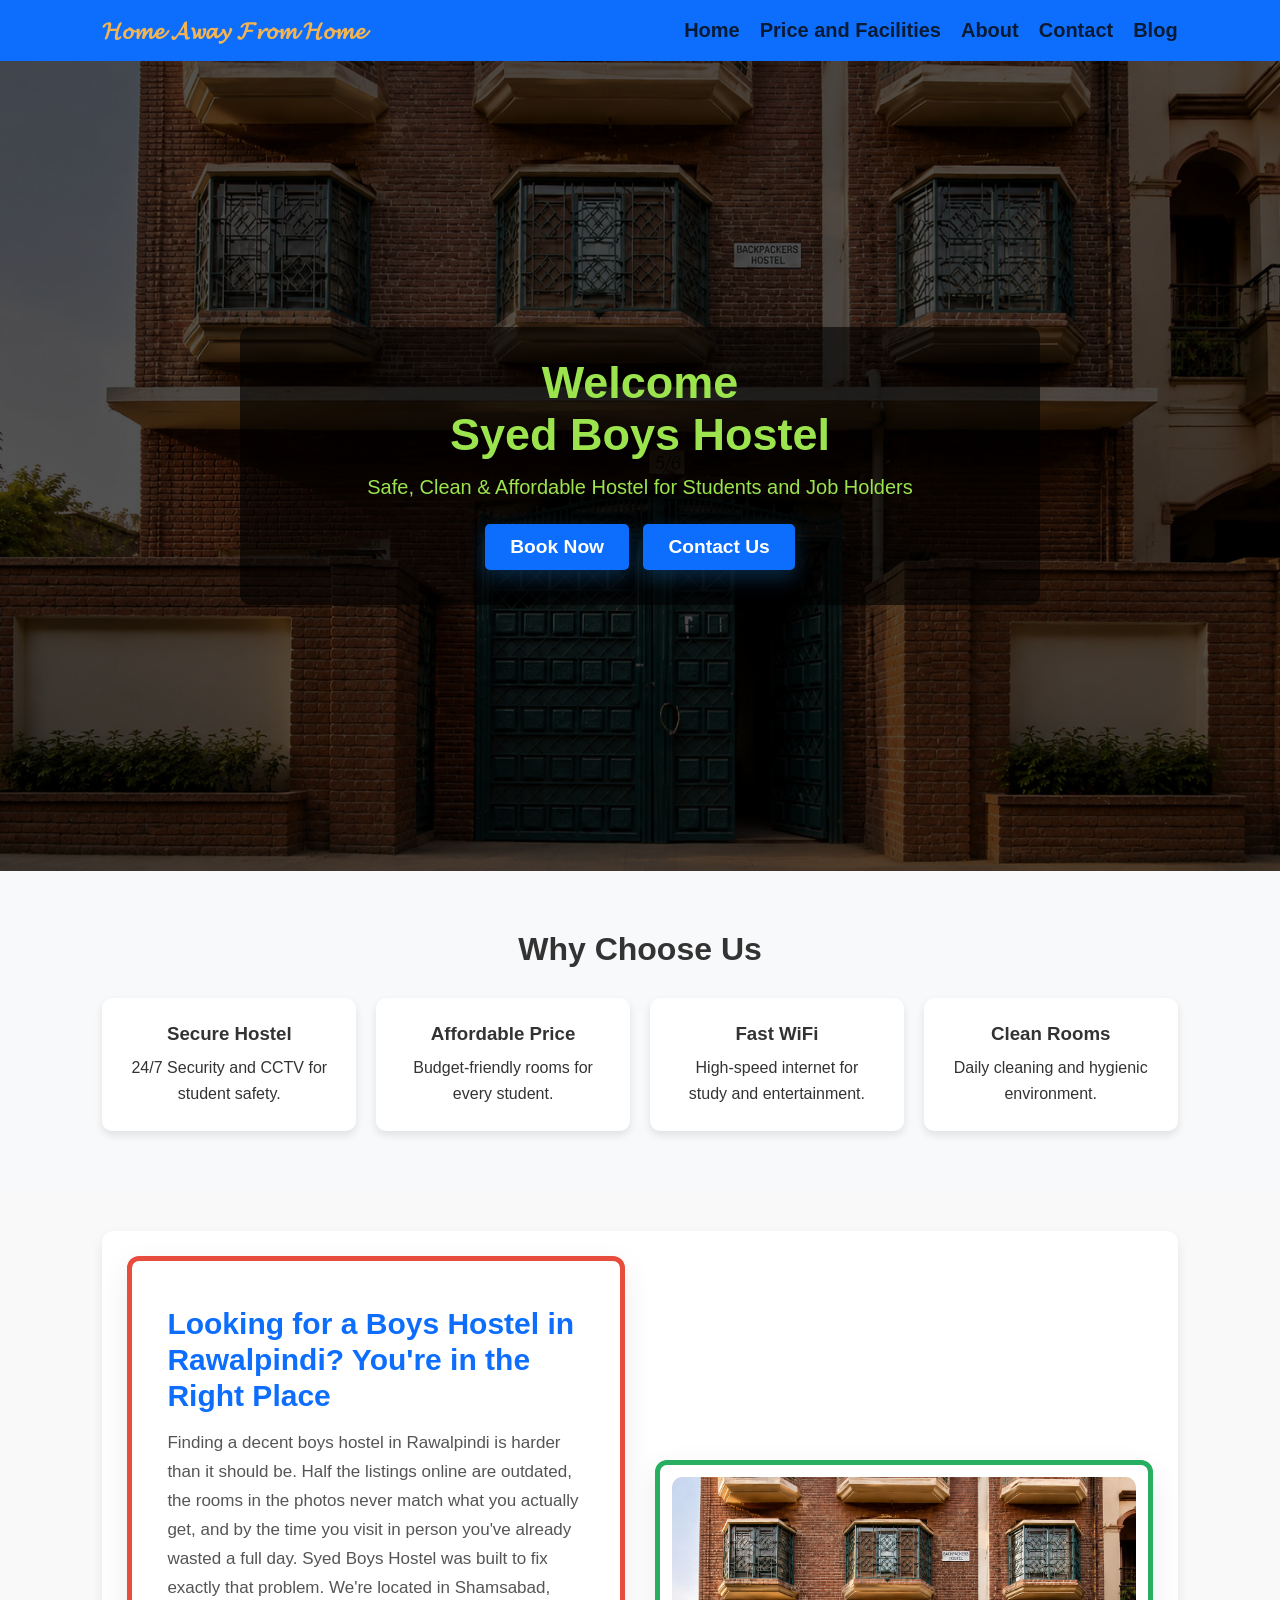
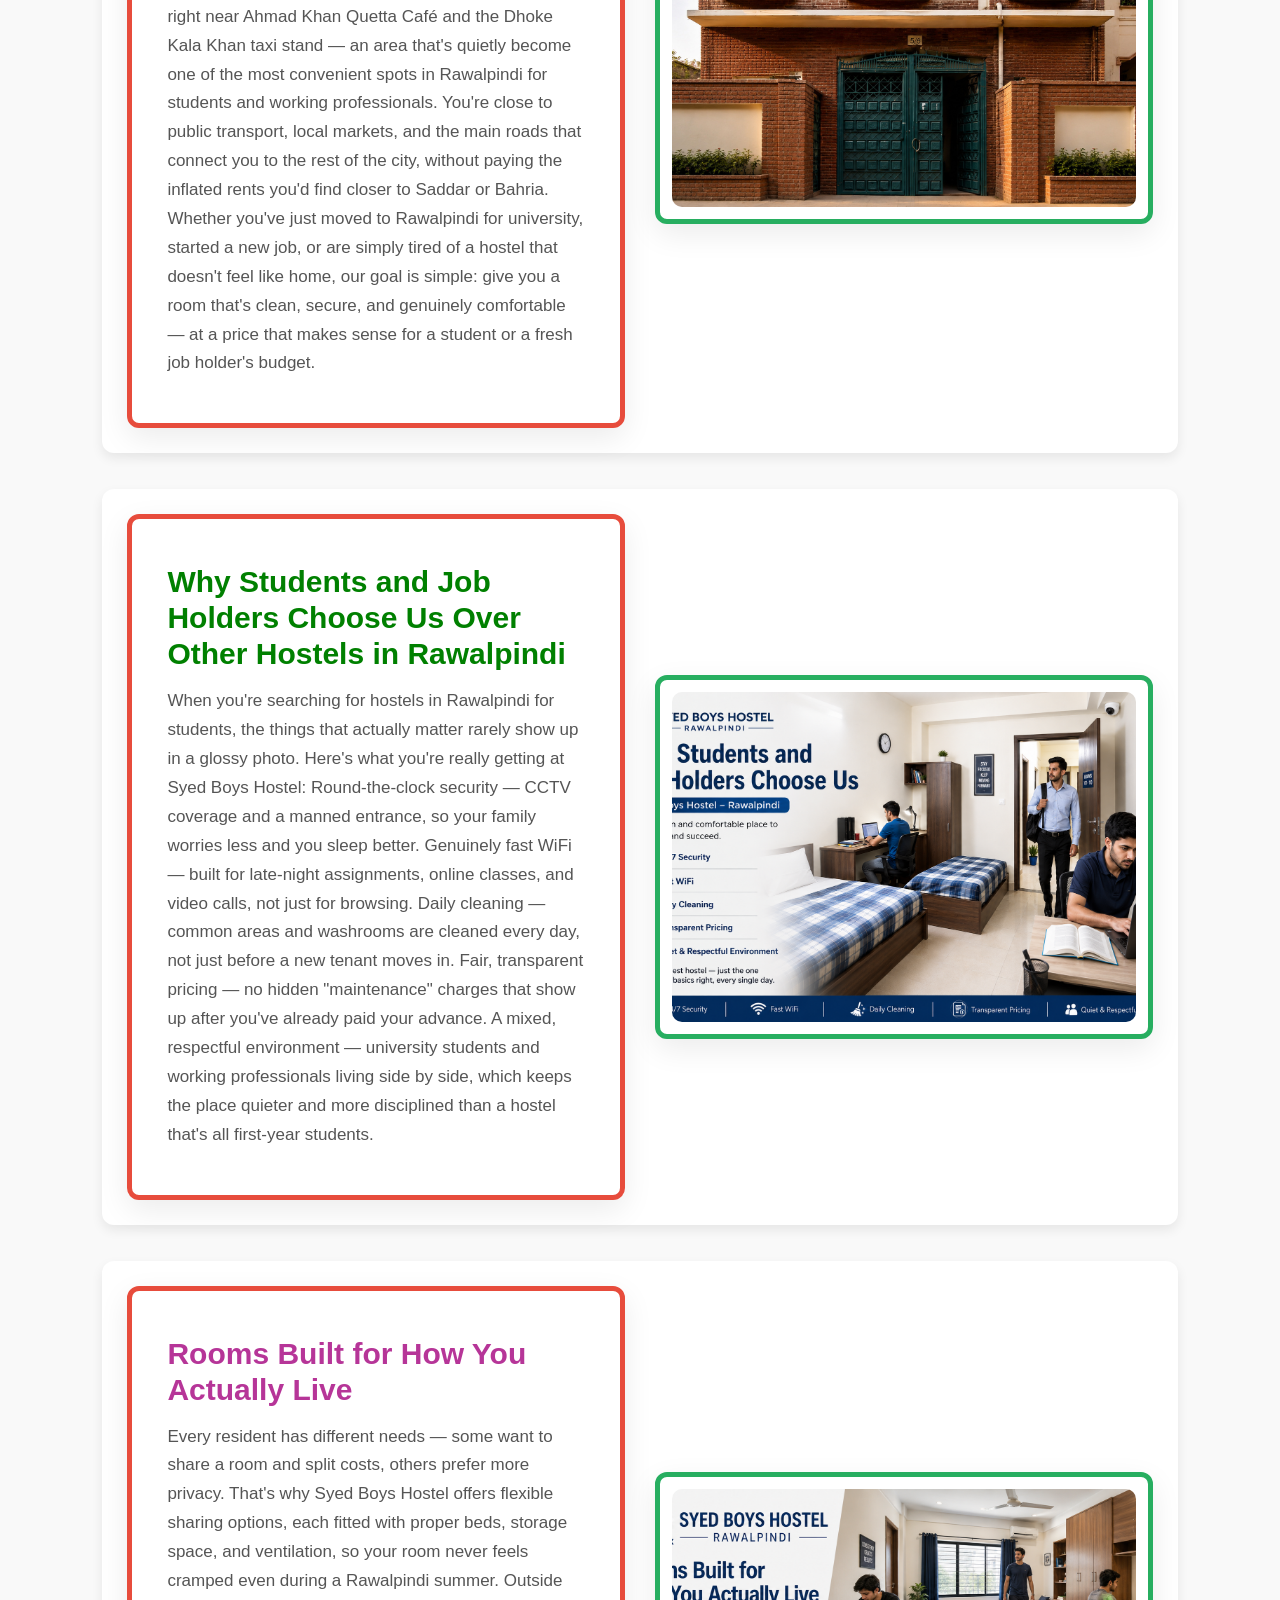
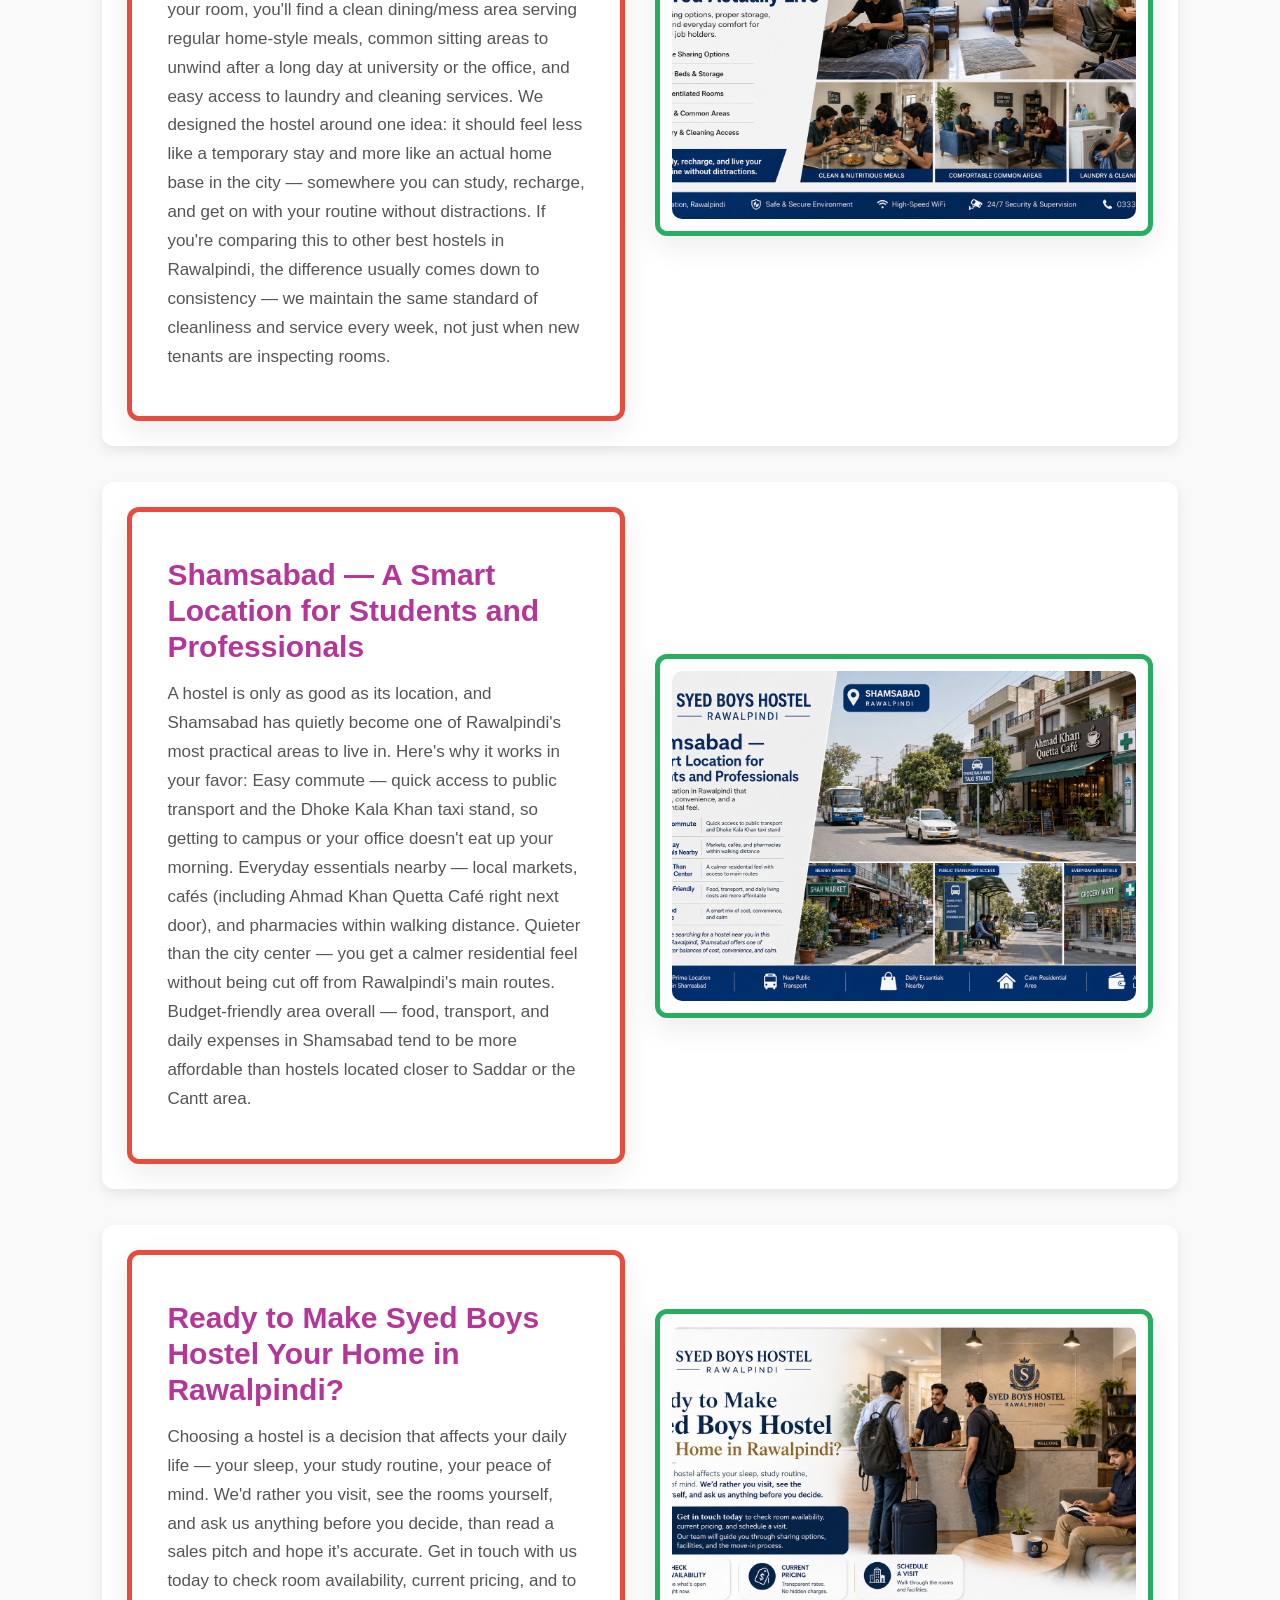
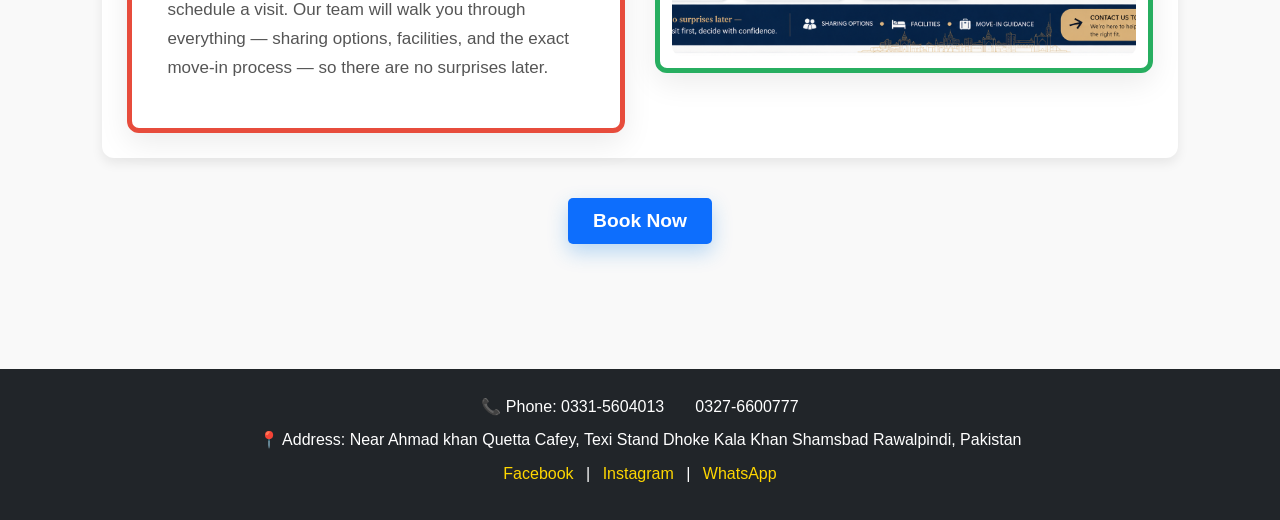
<file: index.html>
<!doctype html>
<html lang="en">
  <head>
    <meta charset="UTF-8" />
   
   <meta name="google-site-verification" content="VTOjFbCTFgJn0uRjR7vguTuKqLSE_9iSoyEocMWl_e0" />
    <meta name="viewport" content="width=device-width, initial-scale=1.0" />
    <meta
      name="description"
      content="Looking for a boys hostel in Rawalpindi? Syed Boys Hostel in Shamsabad offers safe, affordable rooms with WiFi, mess & security for students and job holders. Book your room today."
    />
    <title>Syed Boys Hostel</title>
    <link rel="stylesheet" href="css/style.css" />

    <style>
      * {
        margin: 0;
        padding: 0;
        box-sizing: border-box;
        font-family: Arial, sans-serif;
      }

      html {
        scroll-behavior: smooth;
      }

      body {
        background: #f8f9fa;
        color: #333;
        overflow-x: hidden;
      }

      img {
        max-width: 100%;
        display: block;
      }

      h1,
      h2,
      h3,
      p,
      a {
        overflow-wrap: break-word;
      }

      /* Navbar */
      nav {
        background: #0d6efd;
        padding: 15px 8%;
        display: flex;
        justify-content: space-between;
        align-items: center;
        gap: 20px;
      }

      .logo {
        color: #f3b552;
        font-size: 24px;
        font-weight: bold;
        line-height: 1.3;
      }

      nav ul {
        list-style: none;
        display: flex;
        align-items: center;
        gap: 20px;
      }

      nav ul li a {
        color: #070805cd;
        text-decoration: none;
        font-size: 20px;
        font-weight: bold;
      }

      nav ul li a:hover {
        color: #ffd700;
      }

      /* Hero Section */
      .hero {
        position: relative;
        height: 90vh;
        min-height: 520px;
        display: flex;
        justify-content: center;
        align-items: center;
        text-align: center;
        color: rgba(157, 230, 79, 0.994);
        padding: 20px;
        overflow: hidden;
      }

      .hero-bg {
        position: absolute;
        inset: 0;
        width: 100%;
        height: 100%;
        object-fit: cover;
        z-index: 1;
      }

      .hero::after {
        content: "";
        position: absolute;
        inset: 0;
        background: rgba(0, 0, 0, 0.35);
        z-index: 2;
      }

      .hero-content {
        position: relative;
        z-index: 3;
        background: rgba(0, 0, 0, 0.6);
        padding: 30px;
        border-radius: 10px;
        max-width: 800px;
        width: 100%;
      }

      .hero h1 {
        font-size: 45px;
        margin-bottom: 15px;
      }

      .hero p {
        font-size: 20px;
        margin-bottom: 20px;
      }

      .btn {
        display: inline-block;
        padding: 12px 25px;
        margin: 5px;
        background: #0d6efd;
        color: #fff;
        text-decoration: none;
        border-radius: 5px;
        font-weight: bold;
      }

      .btn:hover {
        background: #084298;
      }

      /* Why Choose Us */
      .section {
        padding: 60px 8%;
        text-align: center;
      }

      .section h2 {
        font-size: 32px;
        margin-bottom: 30px;
      }

      .features {
        display: grid;
        grid-template-columns: repeat(auto-fit, minmax(220px, 1fr));
        gap: 20px;
      }

      .card {
        background: #fff;
        padding: 25px;
        border-radius: 10px;
        box-shadow: 0 4px 8px rgba(0, 0, 0, 0.1);
      }

      .card h3 {
        margin-bottom: 10px;
      }

      .card p {
        line-height: 1.6;
      }

      /* New Section */
      .new-sec {
        padding: 40px 8% 60px;
      }

      .container {
        display: grid;
        grid-template-columns: 1fr 1fr;
        gap: 30px;
        align-items: center;
        background: #fff;
        padding: 25px;
        border-radius: 12px;
        box-shadow: 0 5px 12px rgba(0, 0, 0, 0.08);
      }

      .new-text h2 {
        font-size: 30px;
        margin-bottom: 15px;
      }

      .new-text p {
        font-size: 17px;
        line-height: 1.7;
        text-align: left;
      }

      .image-side img {
        width: 100%;
        height: 330px;
        object-fit: cover;
        border-radius: 10px;
      }

      .center-btn {
        text-align: center;
        margin-top: 35px;
      }

      /* Gallery */
      .gallery {
        display: grid;
        grid-template-columns: repeat(auto-fit, minmax(250px, 1fr));
        gap: 15px;
      }

      .gallery img {
        width: 100%;
        height: 220px;
        object-fit: cover;
        border-radius: 10px;
      }

      /* Footer */
      footer {
        background: #212529;
        color: #fff;
        text-align: center;
        padding: 25px;
      }

      footer p {
        line-height: 1.6;
        margin-bottom: 8px;
      }

      footer a {
        color: #ffd700;
        text-decoration: none;
        margin: 0 8px;
      }

      /* Tablet Responsive */
      @media (max-width: 992px) {
        nav {
          padding: 15px 5%;
        }

        .logo {
          font-size: 22px;
        }

        nav ul {
          gap: 14px;
        }

        nav ul li a {
          font-size: 17px;
        }

        .hero h1 {
          font-size: 38px;
        }

        .container {
          gap: 22px;
        }

        .new-text h2 {
          font-size: 26px;
        }

        .new-text p {
          font-size: 16px;
        }

        .image-side img {
          height: 280px;
        }
      }

      /* Mobile Responsive */
      @media (max-width: 768px) {
        nav {
          flex-direction: column;
          padding: 15px 5%;
          text-align: center;
        }

        .logo {
          font-size: 21px;
          width: 100%;
        }

        nav ul {
          margin-top: 8px;
          flex-wrap: wrap;
          justify-content: center;
          gap: 12px;
          width: 100%;
        }

        nav ul li a {
          font-size: 16px;
        }

        .hero {
          height: auto;
          min-height: 460px;
          padding: 35px 15px;
        }

        .hero-content {
          padding: 24px 18px;
        }

        .hero h1 {
          font-size: 32px;
        }

        .hero p {
          font-size: 17px;
          line-height: 1.5;
        }

        .btn {
          padding: 11px 20px;
          font-size: 15px;
        }

        .section {
          padding: 45px 5%;
        }

        .section h2 {
          font-size: 28px;
        }

        .features {
          grid-template-columns: 1fr;
        }

        .new-sec {
          padding: 35px 5% 50px;
        }

        .container {
          grid-template-columns: 1fr;
          padding: 20px;
        }

        .new-text h2 {
          font-size: 24px;
          text-align: center;
        }

        .new-text p {
          font-size: 16px;
          text-align: left;
        }

        .image-side img {
          height: 260px;
        }

        footer {
          padding: 22px 15px;
        }

        footer a {
          display: inline-block;
          margin-top: 6px;
        }
      }

      /* Small Mobile Responsive */
      @media (max-width: 480px) {
        .logo {
          font-size: 19px;
        }

        nav ul {
          flex-direction: column;
          gap: 8px;
        }

        nav ul li a {
          font-size: 15px;
        }

        .hero {
          min-height: 420px;
        }

        .hero-content {
          padding: 22px 15px;
        }

        .hero h1 {
          font-size: 28px;
        }

        .hero p {
          font-size: 15px;
        }

        .btn {
          width: 100%;
          margin: 6px 0;
          text-align: center;
        }

        .section {
          padding: 35px 4%;
        }

        .section h2 {
          font-size: 25px;
        }

        .card {
          padding: 20px;
        }

        .new-sec {
          padding: 30px 4% 45px;
        }

        .container {
          padding: 18px;
          border-radius: 10px;
        }

        .new-text h2 {
          font-size: 22px;
        }

        .new-text p {
          font-size: 15px;
          line-height: 1.6;
        }

        .image-side img {
          height: 220px;
        }

        footer p {
          font-size: 14px;
        }
      }

      /* Extra Small Mobile Responsive */
      @media (max-width: 360px) {
        .logo {
          font-size: 17px;
        }

        nav ul li a {
          font-size: 14px;
        }

        .hero h1 {
          font-size: 24px;
        }

        .hero p {
          font-size: 14px;
        }

        .hero-content {
          padding: 18px 12px;
        }

        .new-text h2 {
          font-size: 20px;
        }

        .new-text p {
          font-size: 14px;
        }

        .image-side img {
          height: 190px;
        }
      }
    </style>
  </head>

  <body>
    <!-- Navbar -->
    <nav>
      <div class="logo">𝓗𝓸𝓶𝓮 𝓐𝔀𝓪𝔂 𝓕𝓻𝓸𝓶 𝓗𝓸𝓶𝓮</div>

      <ul class="nav-links">
        <li><a href="index.html">Home</a></li>
        <li><a href="Price and Facilities.html">Price and Facilities</a></li>
        <li><a href="about.html">About</a></li>
        <li><a href="contact.html">Contact</a></li>
        <li><a href="blog.html">Blog</a></li>
      </ul>
    </nav>

    <!-- Hero Section -->
    <section class="hero">
      <!-- Background Image -->
      <img src="sbh front pic.jpg" alt="Syed Boys Hostel" class="hero-bg" />

      <!-- Content -->
      <div class="hero-content">
        <h1>
          Welcome <br />
          Syed Boys Hostel
        </h1>
        <p>Safe, Clean & Affordable Hostel for Students and Job Holders</p>
        <a href="Price and Facilities.html" class="btn">Book Now</a>
        <a href="contact.html" class="btn">Contact Us</a>
      </div>
    </section>

    <!-- Why Choose Us -->
    <section class="section">
      <h2>Why Choose Us</h2>
      <div class="features">
        <div class="card">
          <h3>Secure Hostel</h3>
          <p>24/7 Security and CCTV for student safety.</p>
        </div>

        <div class="card">
          <h3>Affordable Price</h3>
          <p>Budget-friendly rooms for every student.</p>
        </div>

        <div class="card">
          <h3>Fast WiFi</h3>
          <p>High-speed internet for study and entertainment.</p>
        </div>

        <div class="card">
          <h3>Clean Rooms</h3>
          <p>Daily cleaning and hygienic environment.</p>
        </div>
      </div>
    </section>

    <section class="new-sec">
      <div class="container">
        <!-- Left: Text -->
        <div class="new-text">
          <h2 style="color: #0d6efd">
            Looking for a Boys Hostel in Rawalpindi? You're in the Right Place
          </h2>
          <p>
            Finding a decent boys hostel in Rawalpindi is harder than it should
            be. Half the listings online are outdated, the rooms in the photos
            never match what you actually get, and by the time you visit in
            person you've already wasted a full day. Syed Boys Hostel was built
            to fix exactly that problem. We're located in Shamsabad, right near
            Ahmad Khan Quetta Café and the Dhoke Kala Khan taxi stand — an area
            that's quietly become one of the most convenient spots in Rawalpindi
            for students and working professionals. You're close to public
            transport, local markets, and the main roads that connect you to the
            rest of the city, without paying the inflated rents you'd find
            closer to Saddar or Bahria. Whether you've just moved to Rawalpindi
            for university, started a new job, or are simply tired of a hostel
            that doesn't feel like home, our goal is simple: give you a room
            that's clean, secure, and genuinely comfortable — at a price that
            makes sense for a student or a fresh job holder's budget.
          </p>
        </div>

        <!-- Right: Image -->
        <div class="image-side">
          <img src="sbh front pic.jpg" alt="Description" />
        </div>
      </div>

      <br /><br />

      <div class="container">
        <!-- Left: Text -->
        <div class="new-text">
          <h2 style="color: green">
            Why Students and Job Holders Choose Us Over Other Hostels in
            Rawalpindi
          </h2>
          <p>
            When you're searching for hostels in Rawalpindi for students, the
            things that actually matter rarely show up in a glossy photo. Here's
            what you're really getting at Syed Boys Hostel: Round-the-clock
            security — CCTV coverage and a manned entrance, so your family
            worries less and you sleep better. Genuinely fast WiFi — built for
            late-night assignments, online classes, and video calls, not just
            for browsing. Daily cleaning — common areas and washrooms are
            cleaned every day, not just before a new tenant moves in. Fair,
            transparent pricing — no hidden "maintenance" charges that show up
            after you've already paid your advance. A mixed, respectful
            environment — university students and working professionals living
            side by side, which keeps the place quieter and more disciplined
            than a hostel that's all first-year students.
          </p>
        </div>

        <!-- Right: Image -->
        <div class="image-side">
          <img src="para 2 pic.png" alt="Description" />
        </div>
      </div>

      <br /><br />

      <div class="container">
        <!-- Left: Text -->
        <div class="new-text">
          <h2 style="color: #b63598">Rooms Built for How You Actually Live</h2>
          <p>
            Every resident has different needs — some want to share a room and
            split costs, others prefer more privacy. That's why Syed Boys Hostel
            offers flexible sharing options, each fitted with proper beds,
            storage space, and ventilation, so your room never feels cramped
            even during a Rawalpindi summer. Outside your room, you'll find a
            clean dining/mess area serving regular home-style meals, common
            sitting areas to unwind after a long day at university or the
            office, and easy access to laundry and cleaning services. We
            designed the hostel around one idea: it should feel less like a
            temporary stay and more like an actual home base in the city —
            somewhere you can study, recharge, and get on with your routine
            without distractions. If you're comparing this to other best hostels
            in Rawalpindi, the difference usually comes down to consistency — we
            maintain the same standard of cleanliness and service every week,
            not just when new tenants are inspecting rooms.
          </p>
        </div>

        <!-- Right: Image -->
        <div class="image-side">
          <img src="para 3 pic.png" alt="Description" />
        </div>
      </div>

      <br /><br />

      <div class="container">
        <!-- Left: Text -->
        <div class="new-text">
          <h2 style="color: #b63598">
            Shamsabad — A Smart Location for Students and Professionals
          </h2>
          <p>
            A hostel is only as good as its location, and Shamsabad has quietly
            become one of Rawalpindi's most practical areas to live in. Here's
            why it works in your favor: Easy commute — quick access to public
            transport and the Dhoke Kala Khan taxi stand, so getting to campus
            or your office doesn't eat up your morning. Everyday essentials
            nearby — local markets, cafés (including Ahmad Khan Quetta Café
            right next door), and pharmacies within walking distance. Quieter
            than the city center — you get a calmer residential feel without
            being cut off from Rawalpindi's main routes. Budget-friendly area
            overall — food, transport, and daily expenses in Shamsabad tend to
            be more affordable than hostels located closer to Saddar or the
            Cantt area.
          </p>
        </div>

        <!-- Right: Image -->
        <div class="image-side">
          <img src="para 4 pic.png" alt="Description" />
        </div>
      </div>

      <br /><br />

      <div class="container">
        <!-- Left: Text -->
        <div class="new-text">
          <h2 style="color: #b63598">
            Ready to Make Syed Boys Hostel Your Home in Rawalpindi?
          </h2>
          <p>
            Choosing a hostel is a decision that affects your daily life — your
            sleep, your study routine, your peace of mind. We'd rather you
            visit, see the rooms yourself, and ask us anything before you
            decide, than read a sales pitch and hope it's accurate. Get in touch
            with us today to check room availability, current pricing, and to
            schedule a visit. Our team will walk you through everything —
            sharing options, facilities, and the exact move-in process — so
            there are no surprises later.
          </p>
        </div>

        <!-- Right: Image -->
        <div class="image-side">
          <img src="para 5 pic.png" alt="Description" />
        </div>
      </div>

      <!-- Centered Blue Button -->
      <div class="center-btn">
        <a href="contact.html" class="btn">Book Now</a>
      </div>
    </section>

    <!-- Footer -->
    <footer>
      <p>📞 Phone: 0331-5604013 &nbsp;&nbsp;&nbsp;&nbsp;&nbsp; 0327-6600777</p>
      <p>
        📍 Address: Near Ahmad khan Quetta Cafey, Texi Stand Dhoke Kala Khan
        Shamsbad Rawalpindi, Pakistan
      </p>
      <p>
        <a href="https://www.facebook.com/share/1LZ9nNfC3T/">Facebook</a> |
        <a href="#">Instagram</a> |
        <a href="https://wa.me/+923276600777">WhatsApp</a>
      </p>
    </footer>
  </body>
</html>
</file>
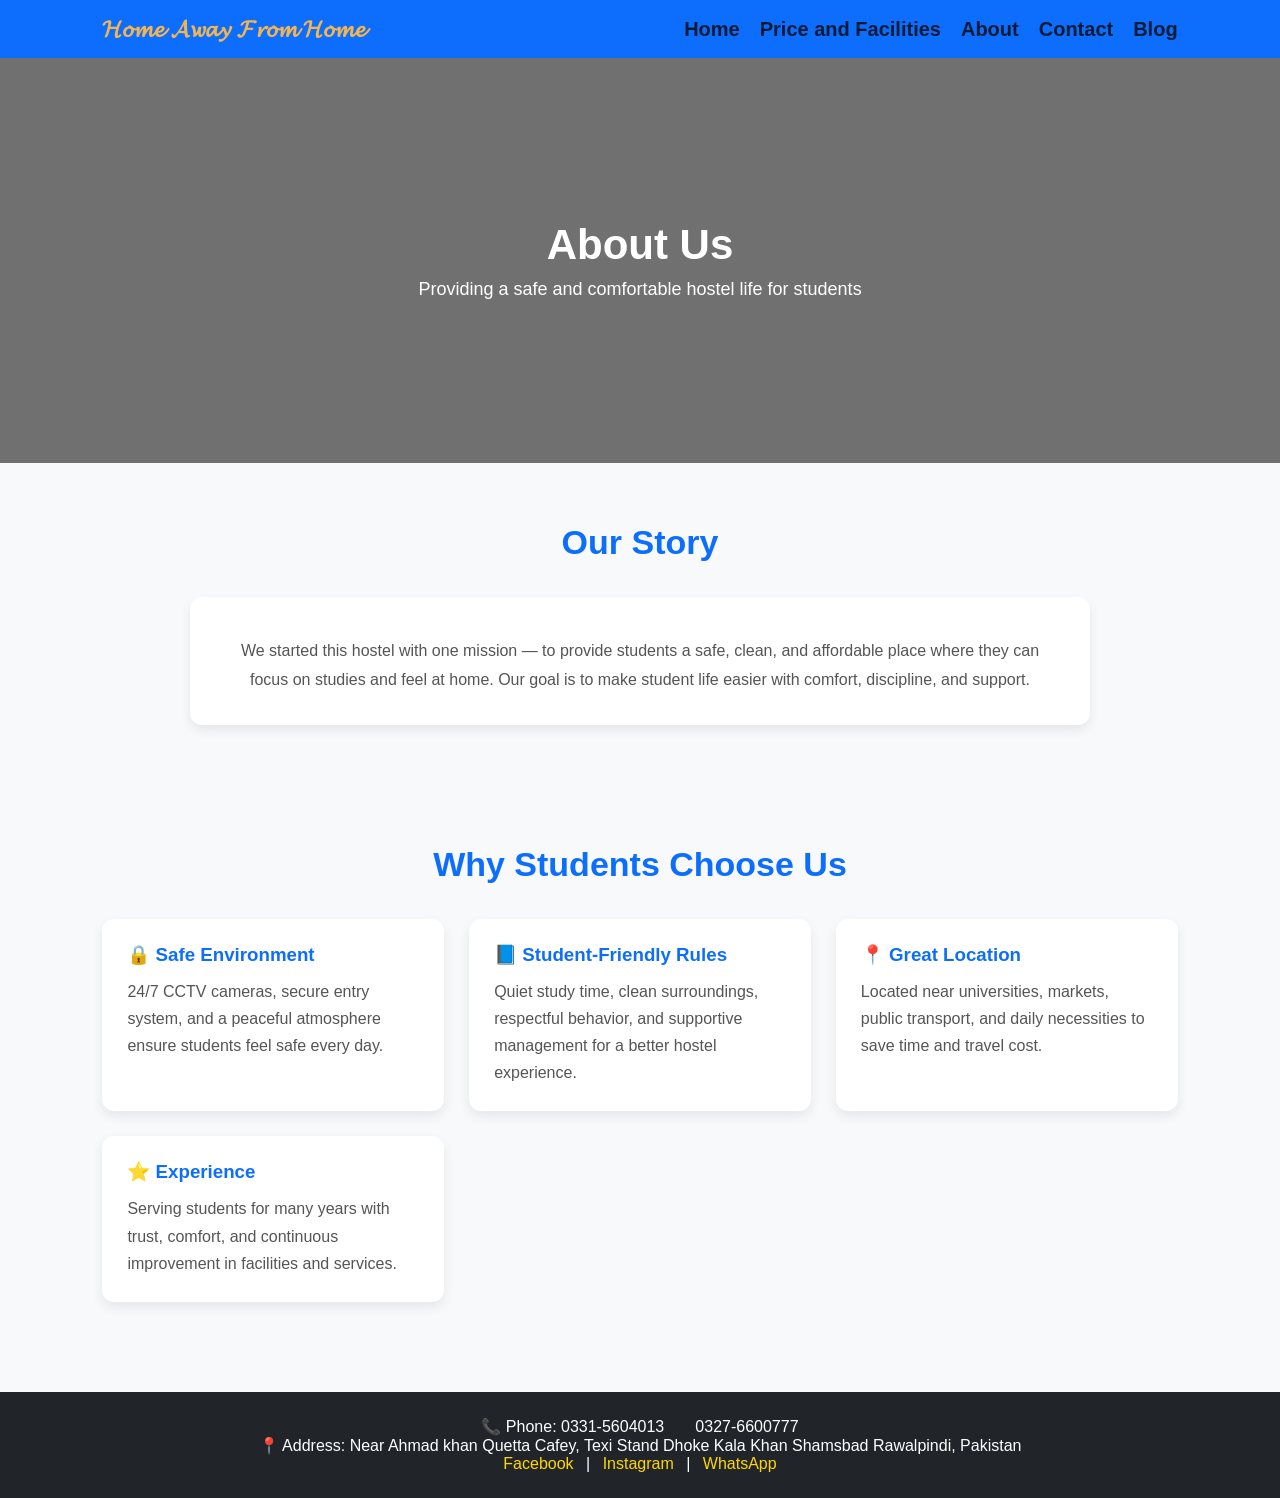
<file: about.html>
<!DOCTYPE html>
<html lang="en">
<head>
<meta charset="UTF-8">
<meta name="viewport" content="width=device-width, initial-scale=1.0">
<title>About Us - My Hostel</title>

<style>
*{
    margin:0;
    padding:0;
    box-sizing:border-box;
    font-family:Arial, sans-serif;
}

body{
    background:#f8f9fa;
    color:#333;
}

/* Navbar */
nav{
    background:#0d6efd;
    padding:15px 8%;
    display:flex;
    justify-content:space-between;
    align-items:center;
}

.logo{
    color:#f3b552;
    font-size:24px;
    font-weight:bold;
}

nav ul{
    list-style:none;
    display:flex;
    gap:20px;
}

nav ul li a{
    color:#070805cd;
    text-decoration:none;
    font-size:20px;
    font-weight:bold;
}

nav ul li a:hover{
    color:#ffd700;
}

/* Hero */
.hero{
    background:linear-gradient(rgba(0,0,0,0.55),rgba(0,0,0,0.55)),
    url('https://images.unsplash.com/photo-1522708323590-d24dbb6b0267?auto=format&fit=crop&w=1500&q=80') center/cover;
    height:45vh;
    display:flex;
    justify-content:center;
    align-items:center;
    text-align:center;
    color:#fff;
    padding:20px;
}

.hero h1{
    font-size:42px;
}

.hero p{
    margin-top:10px;
    font-size:18px;
}

/* Sections */
.section{
    padding:60px 8%;
}

.section-title{
    text-align:center;
    font-size:34px;
    margin-bottom:35px;
    color:#0d6efd;
}

.grid{
    display:grid;
    grid-template-columns:repeat(auto-fit,minmax(260px,1fr));
    gap:25px;
}

.card{
    background:#fff;
    padding:25px;
    border-radius:12px;
    box-shadow:0 5px 12px rgba(0,0,0,0.08);
    transition:0.3s;
}

.card:hover{
    transform:translateY(-8px);
}

.card h3{
    margin-bottom:12px;
    color:#0d6efd;
}

.card p{
    line-height:1.7;
    color:#555;
}

/* Highlight box */
.story{
    background:#fff;
    padding:30px;
    border-radius:12px;
    box-shadow:0 5px 12px rgba(0,0,0,0.08);
    text-align:center;
    max-width:900px;
    margin:auto;
}

.story p{
    line-height:1.8;
    color:#555;
    margin-top:10px;
}

/* Footer */
footer{
    background:#212529;
    color:#fff;
    text-align:center;
    padding:25px;
    margin-top:30px;
}

footer a{
    color:#ffd700;
    text-decoration:none;
    margin:0 8px;
}

/* ---------------- Mobile Responsive ---------------- */

@media (max-width:768px){

    nav{
        flex-direction:column;
        align-items:center;
        gap:15px;
        padding:15px;
    }

    .logo{
        font-size:22px;
        text-align:center;
    }

    nav ul{
        width:100%;
        flex-direction:column;
        align-items:center;
        gap:12px;
    }

    nav ul li a{
        font-size:18px;
    }

    .hero{
        height:40vh;
        padding:15px;
    }

    .hero h1{
        font-size:30px;
    }

    .hero p{
        font-size:16px;
    }

    .section{
        padding:40px 20px;
    }

    .section-title{
        font-size:28px;
    }

    .story{
        padding:20px;
    }

    .story p{
        font-size:16px;
    }

    .card{
        padding:20px;
    }

    footer{
        padding:20px 15px;
        font-size:15px;
        line-height:1.8;
    }

}

@media (max-width:480px){

    .logo{
        font-size:18px;
    }

    nav ul li a{
        font-size:16px;
    }

    .hero h1{
        font-size:26px;
    }

    .hero p{
        font-size:15px;
    }

    .section-title{
        font-size:24px;
    }

    .story p,
    .card p{
        font-size:15px;
    }

    .card h3{
        font-size:20px;
    }

    footer{
        font-size:14px;
    }

}
</style>
</head>

<body>

<nav>
      <div class="logo">𝓗𝓸𝓶𝓮 𝓐𝔀𝓪𝔂 𝓕𝓻𝓸𝓶 𝓗𝓸𝓶𝓮</div>

   <ul class="nav-links">
      <li><a href="index.html">Home</a></li>
      <li><a href="Price and Facilities.html">Price and Facilities</a></li>
      <li><a href="about.html">About</a></li>
      <li><a href="contact.html">Contact</a></li>
      <li><a href="blog.html">Blog</a></li>
   </ul>
</nav>

<!-- Hero -->
<section class="hero">
    <div>
        <h1>About Us</h1>
        <p>Providing a safe and comfortable hostel life for students</p>
    </div>
</section>

<!-- Our Story -->
<section class="section">
    <h2 class="section-title">Our Story</h2>
    <div class="story">
        <p>
            We started this hostel with one mission — to provide students a safe, clean,
            and affordable place where they can focus on studies and feel at home.
            Our goal is to make student life easier with comfort, discipline, and support.
        </p>
    </div>
</section>

<!-- Info Sections -->
<section class="section">
    <h2 class="section-title">Why Students Choose Us</h2>

    <div class="grid">

        <div class="card">
            <h3>🔒 Safe Environment</h3>
            <p>
                24/7 CCTV cameras, secure entry system, and a peaceful atmosphere
                ensure students feel safe every day.
            </p>
        </div>

        <div class="card">
            <h3>📘 Student-Friendly Rules</h3>
            <p>
                Quiet study time, clean surroundings, respectful behavior, and
                supportive management for a better hostel experience.
            </p>
        </div>

        <div class="card">
            <h3>📍 Great Location</h3>
            <p>
                Located near universities, markets, public transport, and daily
                necessities to save time and travel cost.
            </p>
        </div>

        <div class="card">
            <h3>⭐ Experience</h3>
            <p>
                Serving students for many years with trust, comfort, and continuous
                improvement in facilities and services.
            </p>
        </div>

    </div>
</section>

<!-- Footer -->
<footer>
    <p>📞 Phone: 0331-5604013 &nbsp;&nbsp;&nbsp;&nbsp;&nbsp; 0327-6600777</p>
    <p>📍 Address: Near Ahmad khan Quetta Cafey, Texi Stand Dhoke Kala Khan Shamsbad Rawalpindi, Pakistan</p>
    <p>
        <a href="https://www.facebook.com/share/1LZ9nNfC3T/">Facebook</a> |
        <a href="#">Instagram</a> |
        <a href="https://wa.me/+923276600777">WhatsApp</a>
    </p>
</footer>

</body>
</html>
</file>
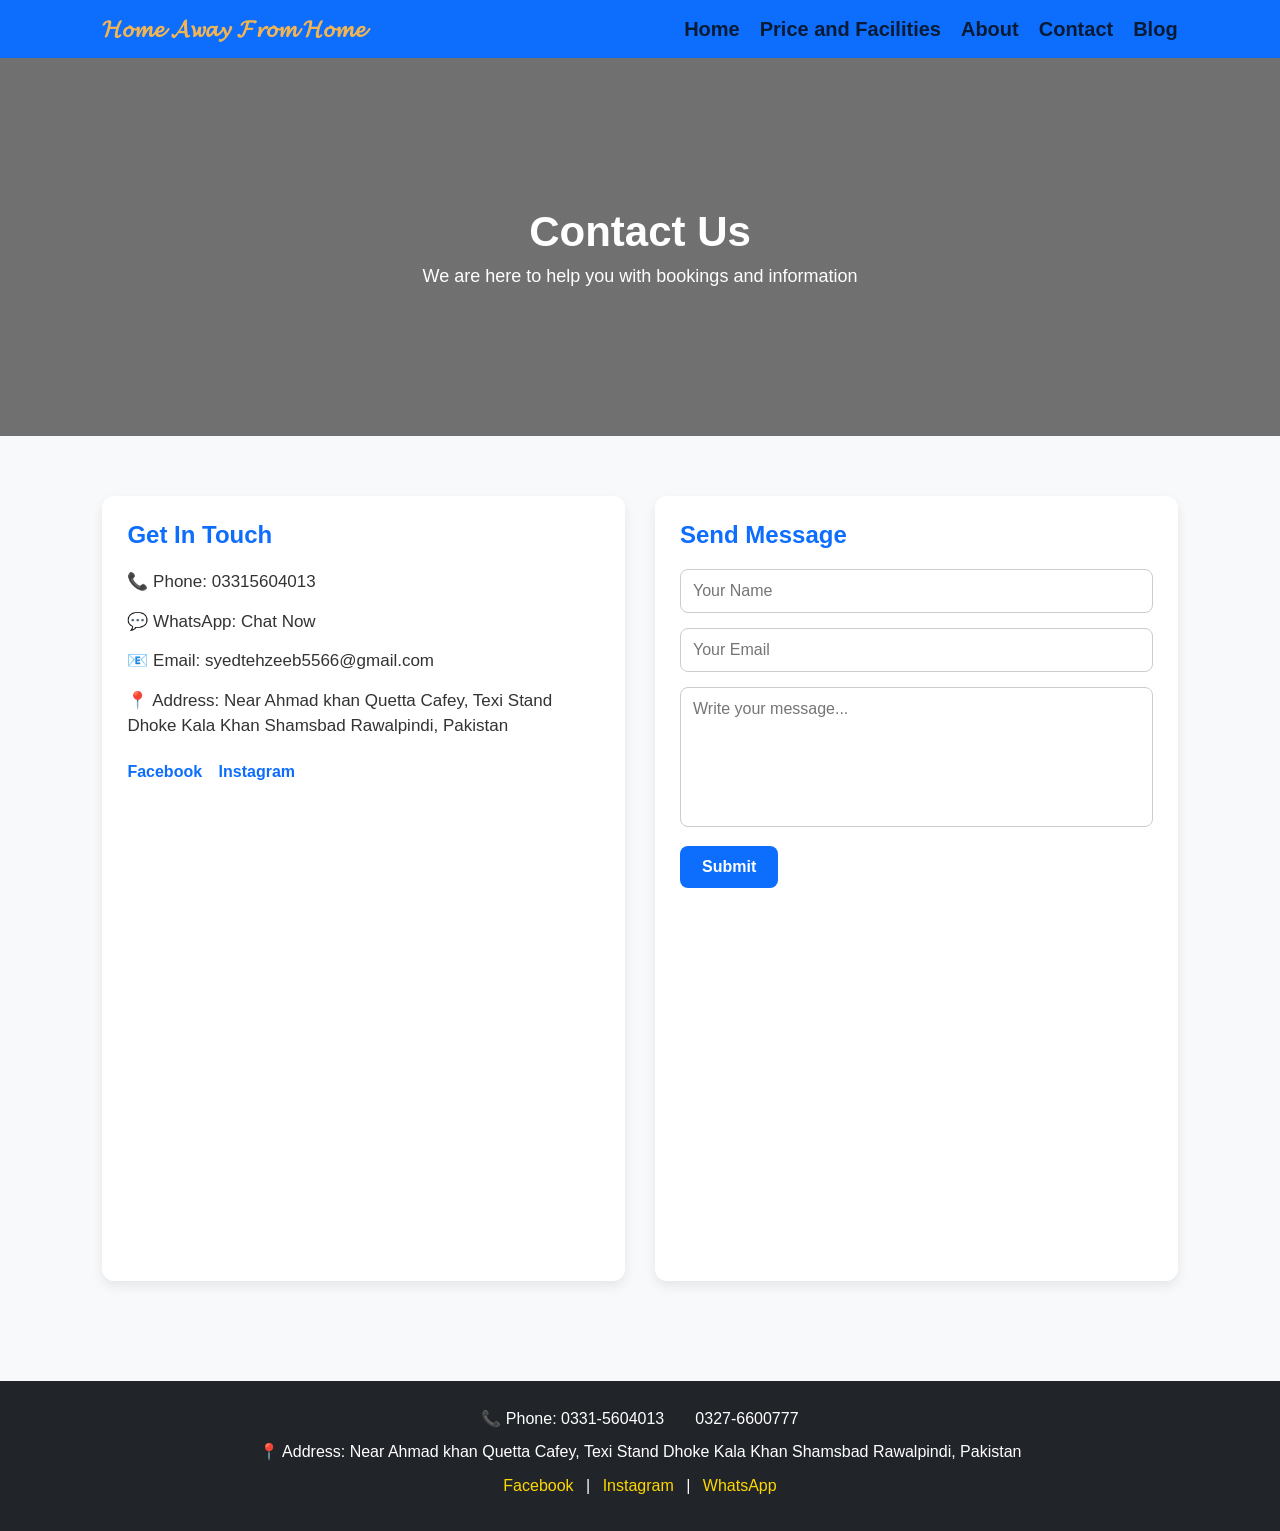
<file: contact.html>
<!doctype html>
<html lang="en">
  <head>
    <meta charset="UTF-8" />
    <meta name="viewport" content="width=device-width, initial-scale=1.0" />
    <title>Contact Us - My Hostel</title>

    <style>
      * {
        margin: 0;
        padding: 0;
        box-sizing: border-box;
        font-family: Arial, sans-serif;
      }

      body {
        background: #f8f9fa;
        color: #333;
      }

      /* Navbar */
      nav {
        background: #0d6efd;
        padding: 15px 8%;
        display: flex;
        justify-content: space-between;
        align-items: center;
      }

      .logo {
        color: #f3b552;
        font-size: 24px;
        font-weight: bold;
      }

      nav ul {
        list-style: none;
        display: flex;
        gap: 20px;
      }

      nav ul li a {
        color: #070805cd;
        text-decoration: none;
        font-size: 20px;
        font-weight: bold;
      }

      nav ul li a:hover {
        color: #ffd700;
      }

      /* Hero */
      .hero {
        background:
          linear-gradient(rgba(0, 0, 0, 0.55), rgba(0, 0, 0, 0.55)),
          url("https://images.unsplash.com/photo-1486406146926-c627a92ad1ab?auto=format&fit=crop&w=1500&q=80")
            center/cover;
        height: 42vh;
        display: flex;
        justify-content: center;
        align-items: center;
        text-align: center;
        color: #fff;
        padding: 20px;
      }

      .hero h1 {
        font-size: 42px;
      }

      .hero p {
        margin-top: 10px;
        font-size: 18px;
      }

      /* Main Section */
      .section {
        padding: 60px 8%;
      }

      .contact-wrapper {
        display: grid;
        grid-template-columns: 1fr 1fr;
        gap: 30px;
      }

      /* Contact Info */
      .card {
        background: #fff;
        padding: 25px;
        border-radius: 12px;
        box-shadow: 0 5px 12px rgba(0, 0, 0, 0.08);
      }

      .card h2 {
        color: #0d6efd;
        margin-bottom: 20px;
      }

      .info p {
        margin: 14px 0;
        font-size: 17px;
        line-height: 1.5;
      }

      .info a {
        text-decoration: none;
        color: #333;
        word-break: break-word;
      }

      .social a {
        display: inline-block;
        margin-right: 12px;
        margin-top: 10px;
        color: #0d6efd;
        font-weight: bold;
        text-decoration: none;
      }

      /* Form */
      form input,
      form textarea {
        width: 100%;
        padding: 12px;
        margin-bottom: 15px;
        border: 1px solid #ccc;
        border-radius: 8px;
        font-size: 16px;
      }

      form textarea {
        resize: none;
        height: 140px;
      }

      button {
        background: #0d6efd;
        color: #fff;
        border: none;
        padding: 12px 22px;
        border-radius: 8px;
        font-size: 16px;
        cursor: pointer;
        font-weight: bold;
      }

      button:hover {
        background: #084298;
      }

      /* Map */
      .map {
        margin-top: 25px;
        border-radius: 12px;
        overflow: hidden;
      }

      .map iframe {
        width: 100%;
        height: 450px;
        display: block;
      }

      /* Footer */
      footer {
        background: #212529;
        color: #fff;
        text-align: center;
        padding: 25px;
        margin-top: 40px;
      }

      footer p {
        line-height: 1.6;
        margin-bottom: 8px;
      }

      footer a {
        color: #ffd700;
        text-decoration: none;
        margin: 0 8px;
      }

      /* Responsive */
      @media (max-width: 900px) {
        .contact-wrapper {
          grid-template-columns: 1fr;
        }
      }

      @media (max-width: 768px) {
        nav {
          flex-direction: column;
          gap: 12px;
          padding: 15px 5%;
          text-align: center;
        }

        .logo {
          font-size: 22px;
          line-height: 1.3;
        }

        nav ul {
          flex-wrap: wrap;
          justify-content: center;
          gap: 12px;
        }

        nav ul li a {
          font-size: 16px;
        }

        .hero {
          height: 35vh;
          padding: 20px 15px;
        }

        .hero h1 {
          font-size: 30px;
        }

        .hero p {
          font-size: 16px;
        }

        .section {
          padding: 40px 5%;
        }

        .card {
          padding: 20px;
        }

        .info p {
          font-size: 16px;
        }

        .map iframe {
          height: 320px;
        }

        footer {
          padding: 22px 15px;
        }

        footer a {
          display: inline-block;
          margin-top: 6px;
        }
      }

      @media (max-width: 480px) {
        .logo {
          font-size: 19px;
        }

        nav ul {
          flex-direction: column;
          gap: 8px;
        }

        nav ul li a {
          font-size: 15px;
        }

        .hero {
          height: 30vh;
        }

        .hero h1 {
          font-size: 26px;
        }

        .hero p {
          font-size: 15px;
        }

        .section {
          padding: 30px 4%;
        }

        .card {
          padding: 18px;
          border-radius: 10px;
        }

        .card h2 {
          font-size: 22px;
        }

        form input,
        form textarea {
          font-size: 15px;
        }

        button {
          width: 100%;
        }

        .map iframe {
          height: 260px;
        }
      }
    </style>
  </head>

  <body>
    <nav>
      <div class="logo">𝓗𝓸𝓶𝓮 𝓐𝔀𝓪𝔂 𝓕𝓻𝓸𝓶 𝓗𝓸𝓶𝓮</div>

      <ul class="nav-links">
        <li><a href="index.html">Home</a></li>
        <li><a href="Price and Facilities.html">Price and Facilities</a></li>
        <li><a href="about.html">About</a></li>
        <li><a href="contact.html">Contact</a></li>
        <li><a href="blog.html">Blog</a></li>
      </ul>
    </nav>

    <!-- Hero -->
    <section class="hero">
      <div>
        <h1>Contact Us</h1>
        <p>We are here to help you with bookings and information</p>
      </div>
    </section>

    <!-- Contact Section -->
    <section class="section">
      <div class="contact-wrapper">
        <!-- Left Side -->
        <div class="card">
          <h2>Get In Touch</h2>

          <div class="info">
            <p>📞 Phone: <a href="tel:+923315604013">03315604013</a></p>
            <p>
              💬 WhatsApp:
              <a href="https://wa.me/+923276600777" target="_blank">Chat Now</a>
            </p>
            <p>
              📧 Email:
              <a href="mailto:syedtehzeeb5566@gmail.com">syedtehzeeb5566@gmail.com</a>
            </p>
            <p>
              📍 Address: Near Ahmad khan Quetta Cafey, Texi Stand Dhoke Kala Khan
              Shamsbad Rawalpindi, Pakistan
            </p>
          </div>

          <div class="social">
            <a href="https://www.facebook.com/share/1LZ9nNfC3T/">Facebook</a>
            <a href="#">Instagram</a>
          </div>

          <!-- Google Map -->
          <div class="map">
            <iframe
              src="https://www.google.com/maps/embed?pb=!1m18!1m12!1m3!1d207.5789460075135!2d73.08942604392638!3d33.65034313604161!2m3!1f0!2f0!3f0!3m2!1i1024!2i768!4f13.1!3m3!1m2!1s0x38df95e549597f0d%3A0xeca732405e9bbf87!2sSyed%20Boys%20Hostel!5e0!3m2!1sen!2s!4v1777205352082!5m2!1sen!2s"
              width="600"
              height="450"
              style="border: 0"
              allowfullscreen=""
              loading="lazy"
              referrerpolicy="no-referrer-when-downgrade"
            ></iframe>
          </div>
        </div>

        <!-- Right Side Form -->
        <div class="card">
          <h2>Send Message</h2>

          <form>
            <input type="text" placeholder="Your Name" required />
            <input type="email" placeholder="Your Email" required />
            <textarea placeholder="Write your message..." required></textarea>
            <button type="submit">Submit</button>
          </form>
        </div>
      </div>
    </section>

    <!-- Footer -->
    <footer>
      <p>📞 Phone: 0331-5604013 &nbsp;&nbsp;&nbsp;&nbsp;&nbsp; 0327-6600777</p>
      <p>
        📍 Address: Near Ahmad khan Quetta Cafey, Texi Stand Dhoke Kala Khan
        Shamsbad Rawalpindi, Pakistan
      </p>
      <p>
        <a href="https://www.facebook.com/share/1LZ9nNfC3T/">Facebook</a> |
        <a href="#">Instagram</a> |
        <a href="https://wa.me/+923276600777">WhatsApp</a>
      </p>
    </footer>
  </body>
</html>
</file>
<file: css/style.css>
/* ====================== New Section ====================== */
.new-sec {
    padding: 80px 20px;
    background-color: #f9f9f9;
}

.container {
    /* max-width: 1200px; */
    margin: 0 auto;
    display: flex;
    align-items: center;
    gap: 60px;
    flex-wrap: wrap;
}

/* Left Side - Text Box (Red Border) */
.new-text {
    flex: 1;
    min-width: 300px;
    border: 5px solid #e74c3c;     /* Red border */
    padding: 45px 35px;
    border-radius: 12px;
    background-color: #ffffff;
    box-shadow: 0 10px 30px rgba(0, 0, 0, 0.08);
}

.new-text h2 {
    font-size: 2.6rem;
    margin-bottom: 25px;
    color: #222;
    line-height: 1.2;
}

.new-text p {
    font-size: 1.1rem;
    line-height: 1.75;
    color: #555;
}

/* Right Side - Image Box (Green Border) */
.image-side {
    flex: 1;
    min-width: 300px;
    border: 5px solid #27ae60;     /* Green border */
    padding: 12px;
    border-radius: 12px;
    background-color: #ffffff;
    box-shadow: 0 10px 30px rgba(0, 0, 0, 0.08);
}

.image-side img {
    width: 100%;
    height: auto;
    border-radius: 6px;
    display: block;
}

/* Responsive - Stack on mobile */
@media (max-width: 768px) {
    .container {
        flex-direction: column;
        gap: 50px;
    }
    
    .new-text {
        padding: 35px 25px;
    }
    
    .new-text h2 {
        font-size: 2.2rem;
    }
}

/* Centered Blue Button */
.center-btn {
    display: flex;
    justify-content: center;
    align-items: center;
    margin: 60px auto;           /* Adds space above and below */
}

.btn {
    background-color: #1e88e5;   /* Nice Blue */
    color: white;
    padding: 16px 45px;
    font-size: 1.2rem;
    font-weight: bold;
    text-decoration: none;
    border: none;
    border-radius: 50px;
    cursor: pointer;
    transition: all 0.3s ease;
    box-shadow: 0 8px 20px rgba(30, 136, 229, 0.3);
    white-space: nowrap;
}

.btn:hover {
    background-color: #1565c0;   /* Darker Blue on hover */
    transform: translateY(-5px);
    box-shadow: 0 12px 25px rgba(30, 136, 229, 0.4);
}

/* Optional: If you want full width on mobile */
@media (max-width: 768px) {
    .btn {
        padding: 15px 40px;
        font-size: 1.1rem;
    }
}

.hero {
    position: relative;
    min-height: 100vh;
    display: flex;
    align-items: center;
    justify-content: center;
    text-align: center;
    color: white;
    overflow: hidden;
}

/* Background Image - Best Settings */
.hero-bg {
    position: absolute;
    top: 0;
    left: 0;
    width: 100%;
    height: 100%;
    object-fit: cover;
    object-position: center;
    z-index: 1;
}

/* Dark Overlay */
.hero::before {
    content: '';
    position: absolute;
    top: 0;
    left: 0;
    width: 100%;
    height: 100%;
    background-color: rgba(0, 0, 0, 0.5);
    z-index: 2;
}

/* Content */
.hero-content {
    position: relative;
    z-index: 3;
    max-width: 800px;
    padding: 0 20px;
}
</file>
